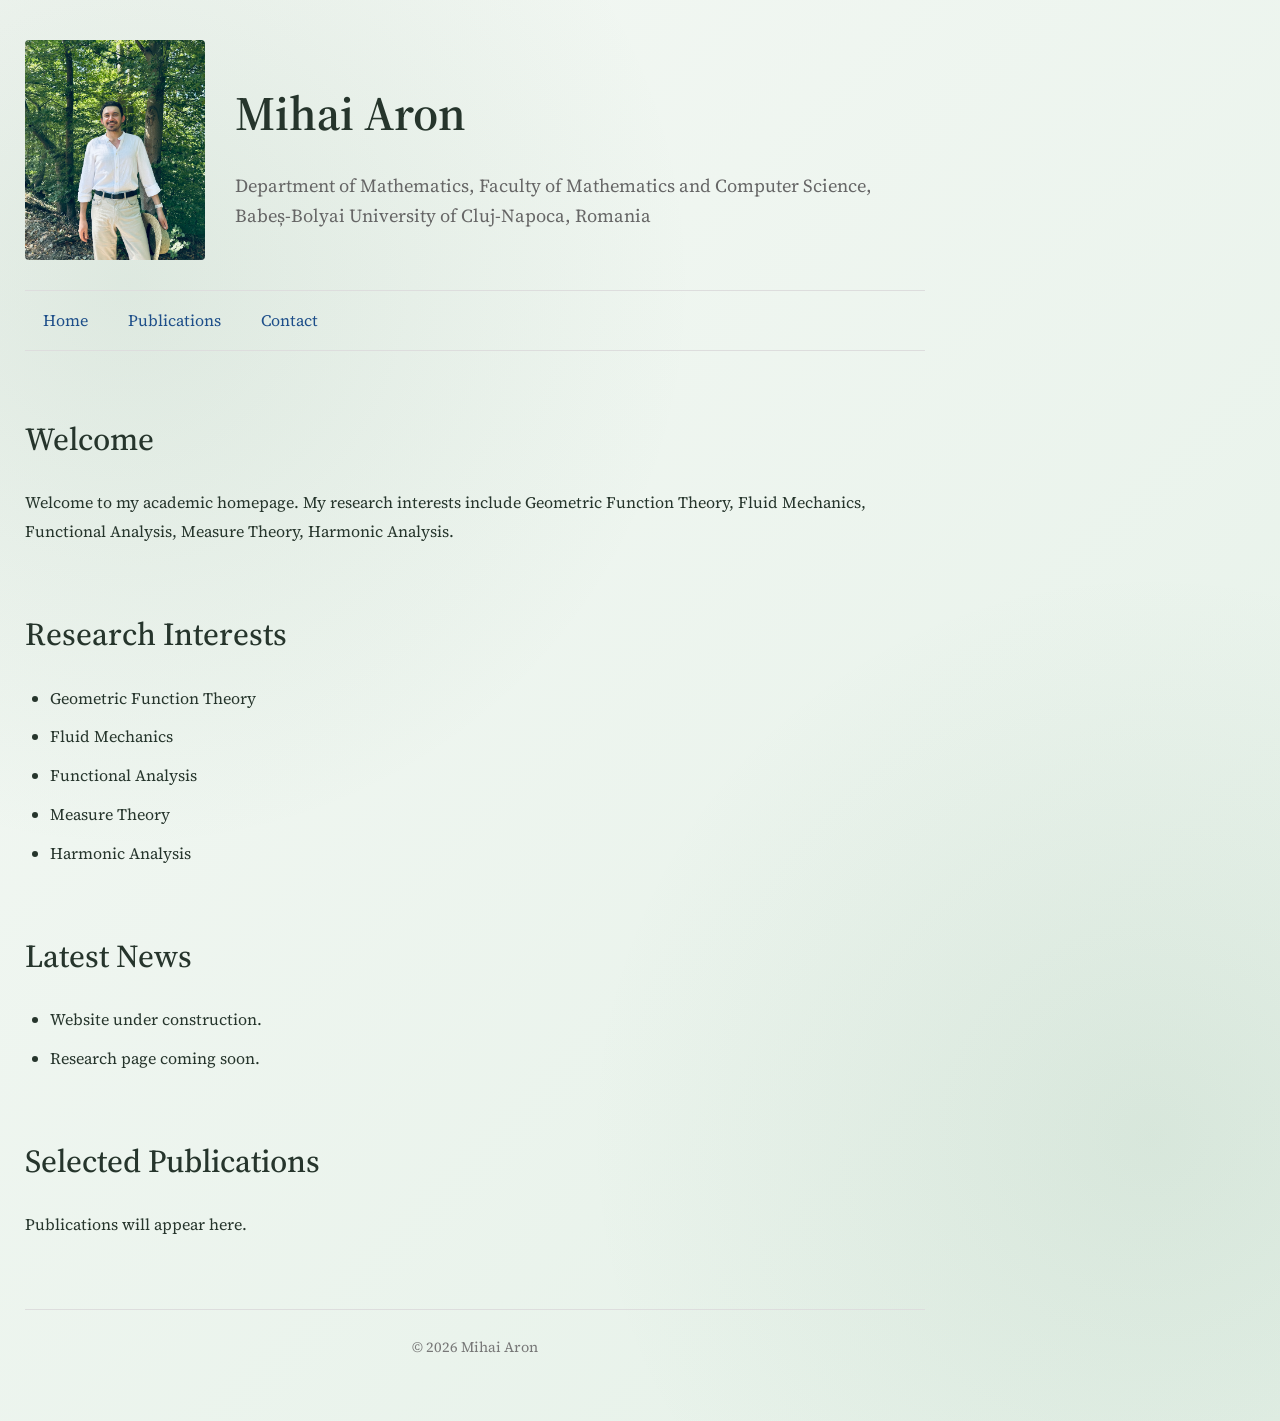
<file: index.html>
<!DOCTYPE html>
<html lang="en">
<head>
    <meta charset="UTF-8">
    <meta name="viewport" content="width=device-width, initial-scale=0.5">


    <link rel="stylesheet" href="assets/css/style.css">

    <link rel="preconnect" href="https://fonts.googleapis.com">
    <link rel="preconnect" href="https://fonts.gstatic.com" crossorigin>

    <link href="https://fonts.googleapis.com/css2?family=Source+Serif+4:wght@300;400;600;700&display=swap" rel="stylesheet">
</head>

<body>

<header>


    <div class="profile">

    <img src="assets/css/images/mihai-aron.jpg"
         alt="Mihai Aron"
         class="profile-photo">

    <div class="profile-info">

        <h1>Mihai Aron</h1>

        <p class="subtitle">
            Department of Mathematics, Faculty of Mathematics and Computer Science,
            Babeș-Bolyai University of Cluj-Napoca, Romania
        </p>

    </div>

</div>

    <nav>

        <a href="index.html">Home</a>

        <!--<a href="research.html">Research</a>
        -->

        <a href="publications.html">Publications</a>
    

        <!--<a href="teaching.html">Teaching</a>
        -->



        

        <a href="contact.html">Contact</a>

    </nav>

</header>


<main>

<section>

<h2>Welcome</h2>

<p>

Welcome to my academic homepage.

My research interests include Geometric Function Theory, Fluid Mechanics, Functional Analysis, Measure Theory,
Harmonic Analysis.

</p>

</section>


<section>

<h2>Research Interests</h2>

<ul>

<li>Geometric Function Theory</li>

<li>Fluid Mechanics</li>

<li>Functional Analysis</li>

<li>Measure Theory</li>

<li>Harmonic Analysis</li>

</ul>

</section>


<section>

<h2>Latest News</h2>

<ul>

<li>Website under construction.</li>


<li>Research page coming soon.</li>

</ul>

</section>


<section>

<h2>Selected Publications</h2>

<p>

Publications will appear here.

</p>

</section>

</main>


<footer>

<p>

© 2026 Mihai Aron

</p>

</footer>

</body>

</html>
</file>
<file: assets/css/style.css>
/* ===== GENERAL ===== */



* {
    margin: 0;
    padding: 0;
    box-sizing: border-box;
}

body {
    font-family: "Source Serif 4", Georgia, serif;
    background: #ffffff;
    color: #222;
    line-height: 1.8;
    max-width: 950px;
    margin: auto;
    padding: 40px 25px;
}

/* ===== HEADER ===== */

header {
    text-align: center;
    margin-bottom: 60px;
}

h1 {
    font-size: 3rem;
    font-weight: 600;
    margin-bottom: 10px;
}

.subtitle {
    color: #666;
    font-size: 1.15rem;
    margin-bottom: 30px;
}

/* ===== MENU ===== */

nav {
    border-top: 1px solid #ddd;
    border-bottom: 1px solid #ddd;
    padding: 15px 0;
    text-align: left;
}

nav a {
    text-decoration: none;
    color: #1d4e89;
    margin: 0 18px;
    font-size: 1rem;
}

nav a:hover {
    text-decoration: underline;
}

/* ===== CONTENT ===== */

section {
    margin-bottom: 60px;
}

h2 {
    font-size: 2rem;
    margin-bottom: 20px;
    font-weight: 500;
}

p {
    margin-bottom: 20px;
}

ul {
    margin-left: 25px;
}

li {
    margin-bottom: 10px;
}

/* ===== FOOTER ===== */

footer {
    margin-top: 70px;
    border-top: 1px solid #ddd;
    padding-top: 25px;
    text-align: center;
    color: #777;
    font-size: .9rem;
}

/* ===== MOBILE ===== */

@media (max-width:700px){

    body{
        padding:20px;
    }

    h1{
        font-size:2.2rem;
    }

    nav a{
        display:block;
        margin:12px 0;
    }

}
/* ===== PROFILE ===== */

.profile {
    display: flex;
    align-items: center;
    gap: 30px;
    margin-bottom: 30px;
}

.profile-photo {
    width: 180px;
    height: 220px;
    object-fit: cover;
    border-radius: 4px;
    flex-shrink: 0;
}

.profile-info {
    text-align: left;
}

.profile-info h1 {
    margin-top: 0;
    margin-bottom: 15px;
}

.profile-info .subtitle {
    margin: 0;
    line-height: 1.6;
}

/* ===== MOBILE PROFILE ===== */

@media (max-width: 700px) {

    .profile {
        flex-direction: column;
        text-align: center;
    }

    .profile-info {
        text-align: center;
    }

}





body {
    margin: 0;
    font-family: 'Source Serif 4', serif;

    background:
        radial-gradient(
            circle at 10% 20%,
            rgba(76, 130, 91, 0.12),
            transparent 35%
        ),
        radial-gradient(
            circle at 90% 80%,
            rgba(76, 130, 91, 0.10),
            transparent 35%
        ),
        linear-gradient(
            135deg,
            #f4f8f4,
            #e5f1e8
        );

    color: #26352c;
    min-height: 100vh;
}
</file>
